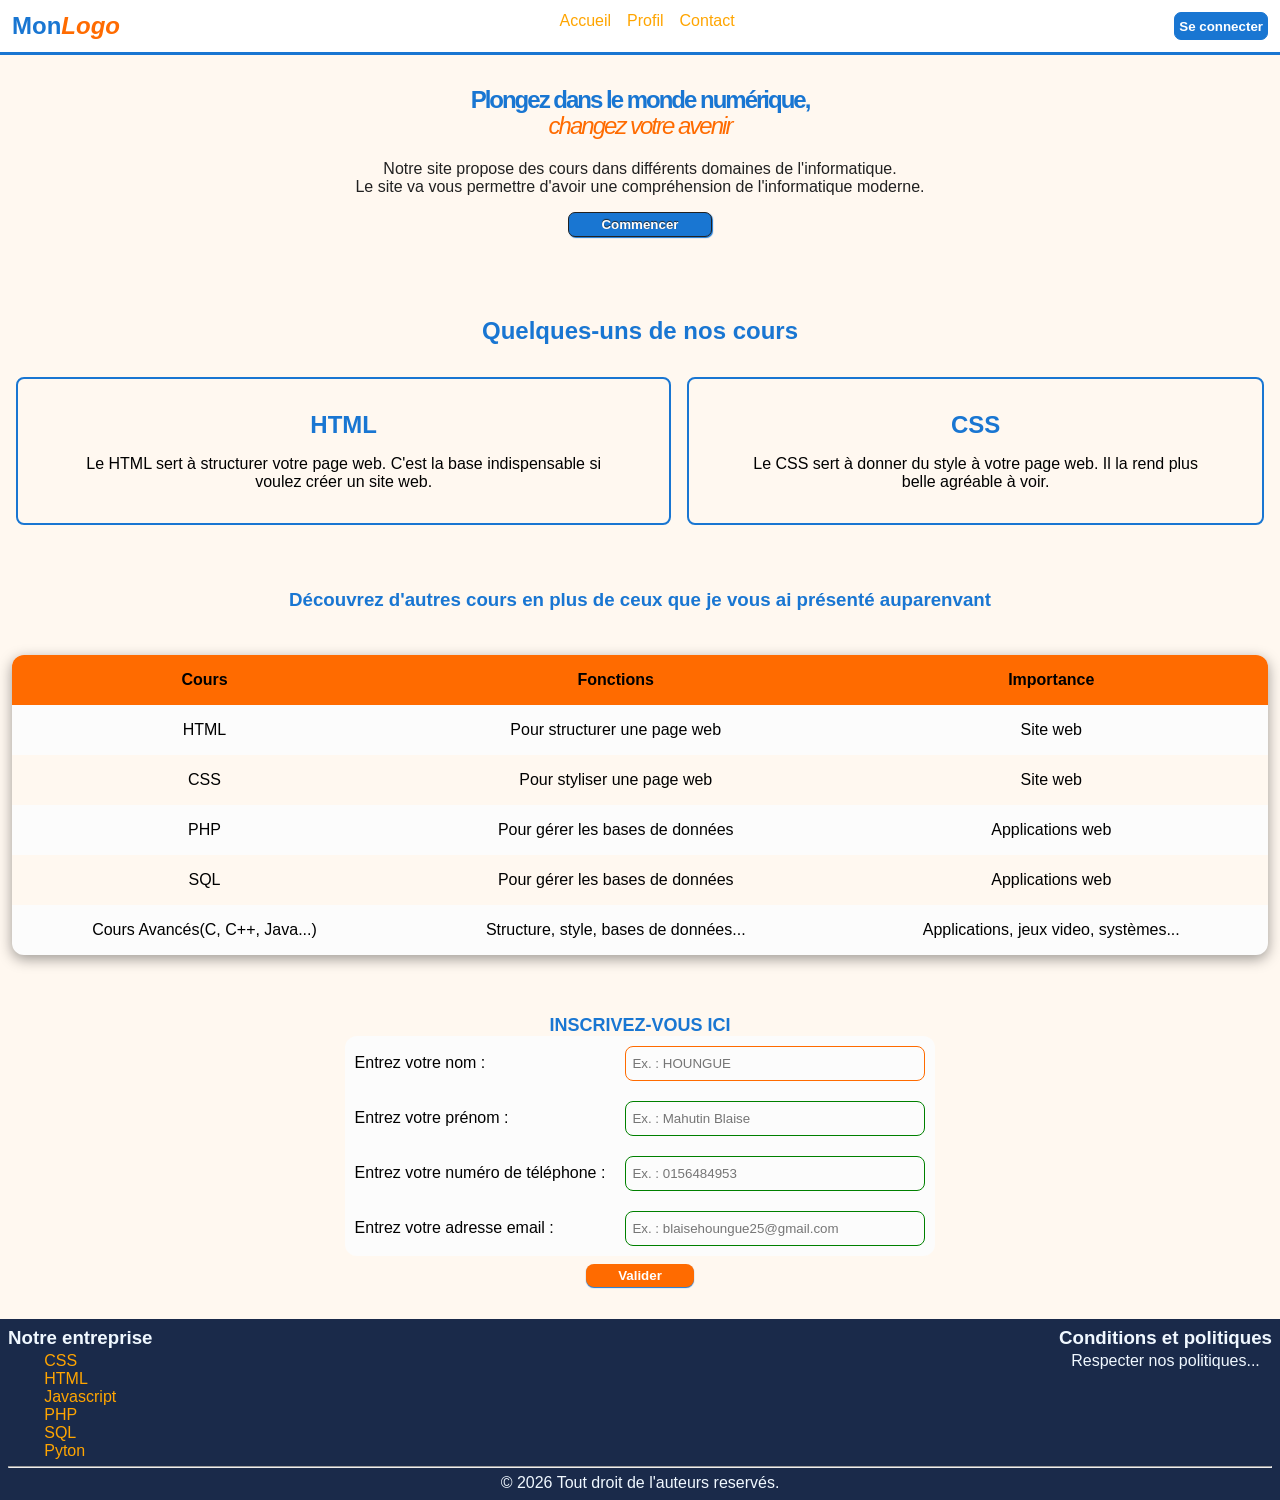
<file: MonLogo/index.html>
<!DOCTYPE html>
<html lang="en">

<head>
    <meta charset="UTF-8">
    <meta name="viewport" content="width=device-width, initial-scale=1.0">
    <link rel="stylesheet" href="MonLogo.css">
    <title>Document</title>
</head>

<body>
    <header>
        <div class="monlogo">Mon<em>Logo</em></div>
        <nav>
            <ul>
                <li> <a href="#">Accueil</a></li>
                <li> <a href="#">Profil</a></li>
                <li> <a href="#">Contact</a></li>
            </ul>
        </nav>
        <button class="btn">Se connecter</button>
    </header>
    <main>
        <section class="sect-1">
            <div class="container-1">
                <h1>Plongez dans le monde numérique,<br><em> changez votre avenir</em></h1>
                <p>Notre site propose des cours dans différents domaines de l'informatique.<br>Le site va vous
                    permettre d'avoir une compréhension de l'informatique moderne. </b></p>
                <button class="btn"><a href="#inscription">Commencer</a></button>
            </div>
        </section>
        <section class="sect-2">
            <h2>Quelques-uns de nos cours</h2>
            <div class="container-2">
                <div class=" cart-2">
                    <h2>HTML</h2>
                    <p>Le HTML sert à structurer votre page web. C'est la base indispensable si voulez créer un site web.
                    </p>
                </div>
                <div class="cart-2">
                    <h2>CSS</h2>
                    <p>Le CSS sert à donner du style à votre page web. Il la rend plus belle agréable à voir.
                    </p>

                </div>
            </div>
        </section>
        <section class="sect-3">
            <h3>Découvrez d'autres cours en plus de ceux que je vous ai présenté auparenvant</h3>
            <div class="div-tab">
                <table>
                    <thead>
                        <tr>
                            <th class="th-1">Cours</th>
                            <th>Fonctions</th>
                            <th>Importance</th>
                        </tr>
                    </thead>
                    <tbody>
                        <tr>
                            <td>HTML</td>
                            <td>Pour structurer une page web</td>
                            <td>Site web</td>
                        </tr>

                        <!-- background gris -->
                        <tr style="background-color: #fff8f0;">
                            <td>CSS</td>
                            <td>Pour styliser une page web</td>
                            <td>Site web</td>
                        </tr>

                        <tr>
                            <td>PHP</td>
                            <td>Pour gérer les bases de données</td>
                            <td>Applications web</td>
                        </tr>

                        <!--  -->
                        <tr style="background-color: #fff8f0;">
                            <td>SQL</td>
                            <td>Pour gérer les bases de données</td>
                            <td>Applications web</td>
                        </tr>
                    </tbody>
                    <tfoot>
                        <tr>
                            <td>Cours Avancés(C, C++, Java...) </td>
                            <td>Structure, style, bases de données...</td>
                            <td>Applications, jeux video, systèmes...</td>
                        </tr>
                    </tfoot>
                </table>
            </div>
        </section>
        <section class="sect-4">
            <legend>Inscrivez-vous ici</legend>
            <form method="post" action="" id="inscription" class="form">
                <label for="nom">
                    <div>Entrez votre nom :</div>
                    <div>
                        <p class="pCheck invalidNom"></p>
                        <input type="text" name="nom" class="valider invalider" id="nom" placeholder="Ex. : HOUNGUE" autofocus >
                    </div>                    
                </label>

                <label for="prenom">
                    <div>Entrez votre prénom :</div>
                    <div>
                        <p class="pCheck invalidPrenom"></p>
                        <input type="text" class="valider"  class="invalider" name="prenom" id="prenom" placeholder="Ex. : Mahutin Blaise" >
                    </div>
                    
                </label>

                <label for="numero">
                    <div>Entrez votre numéro de téléphone :</div>
                    <div>
                       <p class="pCheck invalidTel"></p> 
                       <input type="tel" name="numero" class="valider"  class="invalider" id="numero" placeholder="Ex. : 0156484953">
                    </div>
                    
                </label>
                

                <label style="border-radius: 0 0 12px 12px;" for="mail">
                    <div>Entrez votre adresse email :</div>
                    <div>
                      <p class="pCheck invalidMail"></p>
                        <input type="email" name="mail" class="valider"  class="invalider" id="mail"
                            placeholder="Ex. : blaisehoungue25@gmail.com" 
                        >
                    </div>
                   
                </label>
                

                <button type="submit">Valider</button>
            </form>
        </section>
        <footer>
            <div class="div-footer">
                <div class="cart-foot">
                    <h3>Notre entreprise</h3>
                    <ul>
                        <li><a href="">CSS</a></li>
                        <li><a href="">HTML</a></li>
                        <li><a href="">Javascript</a></li>
                        <li><a href="">PHP</a></li>
                        <li><a href="">SQL</a></li>
                        <li><a href="">Pyton</a></li>
                    </ul>
                </div>
                <div class="cart-foot">
                    <h3>Conditions et politiques</h3>
                    <p>Respecter nos politiques...</p>
                </div>
            </div>
            <hr>
            <div>
                <p>&copy
                    <script>document.write(new Date().getFullYear());</script> Tout droit de l'auteurs reservés.
                </p>
            </div>
        </footer>

    </main>
</body>
<script src="MonLogo.js"></script>
</html>
</file>
<file: MonLogo/MonLogo.css>
:root {
            --bleu: #1976D2;
            --orange: #FF6B00;
            --beige: #fff8f0;
            --blanc: #fcfcfc;
            --texte: #212121;
        }

        body {
            font-family: Arial, sans-serif;
            /* background: var(--beige); */
        }

        html,
        body {
            max-width: 100%;
            overflow-x: hidden;
        }

        * {
            margin: 0;
            padding: 0;
            box-sizing: border-box;
            /* outline: 1px solid blue; */
        }

        header {
            display: flex;
            justify-content: space-between;
            padding: 12px;
            background-color: transparent;
            border-bottom: 3px var(--bleu) solid;
            color: var(--texte);

        }

        section {
            margin-bottom: 1rem;
            width: 100%;
            /* border-bottom: 2px solid blue; */
        }

        .monlogo {
            font-weight: bold;
            font-size: 1.5rem;
            color: var(--bleu);
        }

        .monlogo em {
            color: var(--orange);
        }

        nav ul {
            display: flex;
            gap: 1rem;
            list-style: none;
        }

        nav ul li {
            list-style: none;
        }

        nav a {
            text-decoration: none;
            color: orange;
            transition: transform 0.3s;

            &:hover {
                color: var(--orange);
                /* transform: scale(1.1); */
                font-size: 17px;
            }
        }

        header .btn {
            background-color: var(--bleu);
            color: white;
            border-radius: 7px;
            padding: 0.25rem;
            cursor: pointer;
            font-weight: bold;
            border: 0;
            border: 1px var(--bleu) solid;

            &:hover {
                background-color: var(--orange);
                border: 1px solid var(--orange);
            }
        }

        .container-1 {
            max-width: 900px;
            margin: 0 auto;
            padding: 2rem 1rem;
            text-align: center;
        }

        .container-1 h1 {
            color: var(--bleu);
            font-weight: 800;
            font-family: 'Syne', sans-serif;
            line-height: 1.1;
            letter-spacing: -2px;
            margin-bottom: 1.25rem;
        }

        .container-1 h1 em {
            font-weight: normal;
            color: var(--orange);
        }

        .container-1 p {
            margin-top: 1rem;
            color: var(--texte);
        }

        .sect-1 {
            background: var(--beige);
        }

        .container-1 .btn {
            padding: 0.25rem 2rem;
            background-color: var(--bleu);
            color: white;
            border-radius: 7px;
            cursor: pointer;
            font-weight: bold;
            margin-top: 1rem;
            border: 1px var(--texte) solid;
            box-shadow: 1px 1px 1px var(--bleu);
            transition: transform 0.3s;

            &:hover {
                transform: scale(1.1)
            }
        }

        .container-1 .btn a {
            text-decoration: none;
            color: white;
            font-weight: bold;
            text-shadow: 0 -1px 1px var(--texte);
        }

        .sect-2 {
            text-align: center;
            background-color: var(--beige);
            padding: 2rem 1rem;

        }

        h2 {
            /* margin-top: 2rem; */
            color: var(--bleu);
        }

        .container-2 {
            display: flex;
            margin-top: 2rem;
            gap: 1rem;
            justify-content: center;
            margin-bottom: "rem;

        }

        .cart-2 {
            padding: 2rem 3.15rem;
            border: none;
            border: 2px var(--bleu) solid;
            border-radius: 8px;
            text-align: center;
            transition: transform 0.5s;

            &:hover {
                transform: translateY(-4px);
                background-color: var(--orange);
                color: white;
                border: 2px var(--orange) solid;
            }

            ;

            &:hover h2 {
                color: white;
            }
        }

        .cart-2 h2 {
            margin-bottom: 1rem;
            color: var(--bleu);
        }

        .sect-3 {
            text-align: center;
            padding: 1rem 0;
            background-color: var(--beige);
        }

        table {
            /* max-width: 900px; */
            margin: 0 auto;
            border-collapse: collapse;
            width: 100%;
            background-color: var(--blanc);
            margin-top: 2rem;
            border-radius: 12px;
            box-shadow: 0px 4px 14px rgba(0, 0, 0, 0.388);
        }

        th,
        td {
            /* border: px black solid; */
            padding: 1rem;
        }

        .div-tab {
            width: 100%;
            padding: 12px;
        }

        thead {
            background-color: var(--orange);
        }

        table thead tr th:first-child {
            border-radius: 12px 0 0 0;
        }

        table thead tr th:last-child {
            border-radius: 0 12px 0 0;
        }

        .sect-3 h3 {
            color: var(--bleu);
        }

        .sect-4 {
            display: flex;
            flex-direction: column;
            align-items: center;
            justify-content: center;
            text-align: center;
            background-color: var(--beige);
            padding: 1rem 0;
        }

        form {
            display: flex;
            flex-direction: column;
            align-items: center;
            justify-content: center;
            /* gap: 4px; */
            /* width: 65%; */
        }

        input {
            width: 300px;
            height: 35px;
            border: 1.3px solid rgba(0, 0, 0, 0.388);
            background-color: var(--blanc);
            padding-left: 6px;
            outline: none;
            border-radius: 8px;
            /* box-shadow: 4px 4px 2px rgba(0, 0, 0, 0.388); */
        }

        input:focus {
            border: 1.3px solid var(--orange);
            color: var(--bleu);
        }

        label {
            display: flex;
            flex-direction: row;
            align-items: center;
            justify-content: space-between;
            gap: 20px;
            width: 100%;
            padding: 10px;
            background-color: #fcfcfc;
        }
        label:first-child{
            border-radius: 12px 12px 0 0;
        }
        legend {
            font-weight: bold;
            text-transform: uppercase;
            font-size: 18px;
            color: var(--bleu);
        }

        button[type="submit"] {
            padding: 0.25rem 2rem;
            background-color: var(--orange);
            border-radius: 8px;
            border: none;
            color: white;
            font-weight: 700;
            box-shadow: 0px 1px 1px var(--bleu);
            cursor: pointer;
            margin-top: 0.5rem;

        }

        footer {
            display: flex;
            flex-direction: column;
            gap: 6px;
            background-color: #1a2a4a;
            color: aliceblue;
            text-align: center;
            padding: 8px;
        }

        .div-footer {
            display: flex;
            flex-direction: row;
            justify-content: space-between;
            align-items: start;
        }

        .cart-foot {
            display: flex;
            flex-direction: column;
            justify-content: center;
            align-items: center;
            gap: 3px;
        }

        .cart-foot a {
            text-decoration: none;
            color: orange;
            transition: text-decoration ease 0.3s;

            &:hover {
                text-decoration: underline;
            }
        }

        .cart-foot ul {
            display: flex;
            flex-direction: column;
            justify-content: left;
            align-items: start;
            list-style: none;
        }

        main {
            background-color: var(--beige);
        }
        .pCheck {            
            width: 100%;
            text-align: start;
        }
        .invalider {
            border: 1px solid red;
        }
        .valider {
            border: 1px solid green;
        }

        @media(max-width:768px) {
            .monlogo {
                font-size: 1rem;
            }

            nav ul {
                gap: 0.5rem;
            }

            header {
                padding: 10px;
            }

            .container-2 {
                flex-direction: column;
            }

            label {
                flex-direction: column;
                align-items: start;
            }

        }
</file>
